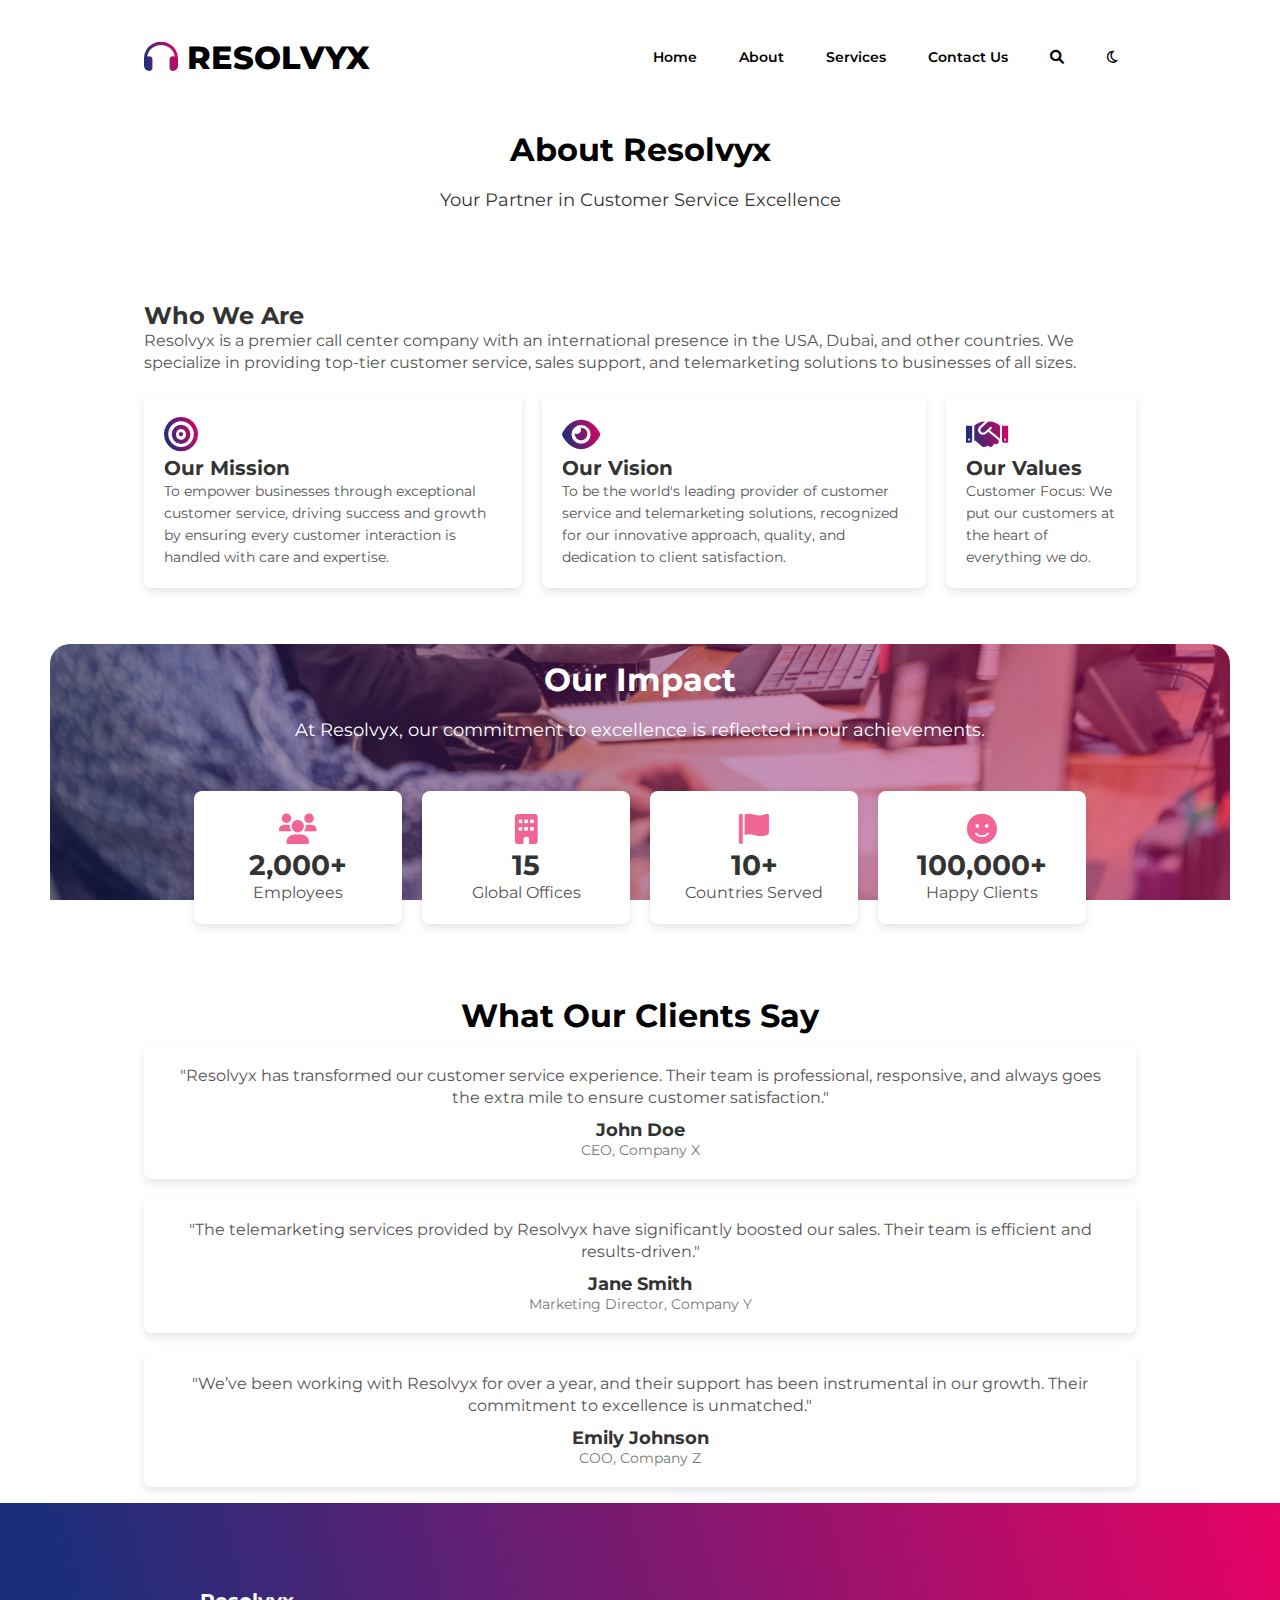
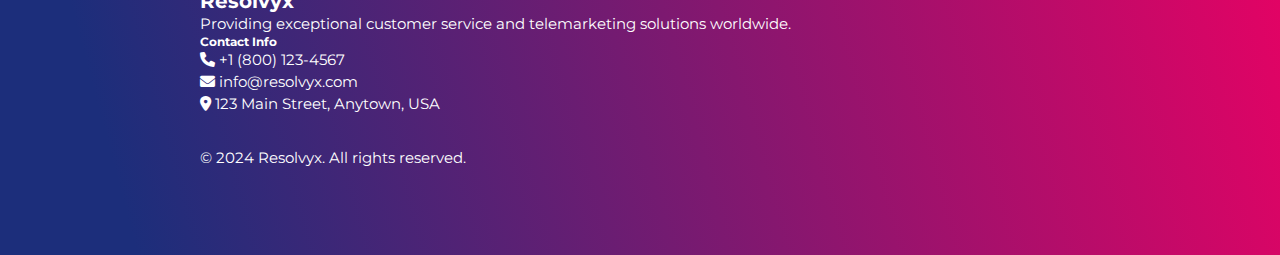
<file: aboutus.html>
<!DOCTYPE html>
<html lang="en">

<head>
    <meta charset="UTF-8">
    <meta http-equiv="X-UA-Compatible" content="IE=edge">
    <meta name="viewport" content="width=device-width, initial-scale=1.0">
    <title>Resolvyx - Home</title>
    <!-- font family -->
    <link rel="preconnect" href="https://fonts.googleapis.com">
    <link rel="preconnect" href="https://fonts.gstatic.com" crossorigin>
    <link href="https://fonts.googleapis.com/css2?family=Montserrat&family=Roboto:wght@100&display=swap"
        rel="stylesheet" />
    <link
        href="https://fonts.googleapis.com/css2?family=Montserrat:wght@400;800&family=Roboto:wght@100;700;900&display=swap"
        rel="stylesheet">
    <link rel="stylesheet" href="https://cdnjs.cloudflare.com/ajax/libs/font-awesome/6.0.0/css/all.min.css"
        integrity="sha512-9usAa10IRO0HhonpyAIVpjrylPvoDwiPUiKdWk5t3PyolY1cOd4DSE0Ga+ri4AuTroPR5aQvXU9xC6qOPnzFeg=="
        crossorigin="anonymous" referrerpolicy="no-referrer" />
    <link rel="stylesheet" href="/style.css">
    <style>
        /* Drawer styles */
        .drawer {
            position: fixed;
            top: 0;
            right: 0;
            width: 250px;
            height: 100%;
            background-color: white;
            box-shadow: 0 0 10px rgba(0, 0, 0, 0.3);
            transform: translateX(100%);
            transition: transform 0.3s ease;
            z-index: 1000;
        }
        
        .drawer.open {
            transform: translateX(0);
        }

        .drawer ul {
            list-style-type: none;
            padding: 20px;
            margin: 0;
        }

        .drawer ul li {
            margin: 15px 0;
        }

        .drawer ul li a {
            text-decoration: none;
            color: black;
            font-weight: bold;
        }

        .menu-button {
            background: none;
            border: none;
            font-size: 24px;
            color: black;
            cursor: pointer;
        }

        .menu-button i {
            font-size: 24px;
        }

        @media (min-width: 768px) {
            .drawer {
                display: none;
            }

            .menu-button {
                display: none;
            }
        }
    </style>
</head>

<body>
    <!-- header start -->
    <header class="section">
        <div class="container">
            <div class="top-header">
                <div class="logo">
                    <h1> <span class="gradient-icon"><i class="fa fa-headphones"></i></span> RESOLVYX</h1>
                </div>
                <button class="menu-button" id="menu-toggle">
                    <i class="fa fa-bars"></i>
                </button>
                <nav>
                    <ul>
                        <li class="list"><a href="/index.html">Home</a></li>
                        <li class="list"><a href="/aboutus.html">About</a></li>
                        <li class="list"><a href="/services.html">Services</a></li>
                        <li class="list"><a href="/contactus.html">Contact Us</a></li>
                        <li><i class="fa-solid fa-magnifying-glass"></i></li>
                        <li><i class="fa-regular fa-moon"></i></li>
                    </ul>
                </nav>
            </div>
        </div>
    </header>
    <!-- header end -->

    <!-- Drawer start -->
    <div class="drawer" id="drawer">
        <ul>
            <li><a href="/index.html">Home</a></li>
            <li><a href="/aboutus.html">About</a></li>
            <li><a href="/services.html">Services</a></li>
            <li><a href="/contactus.html">Contact Us</a></li>
        </ul>
    </div>
    <!-- Drawer end -->

    <!-- about section start -->
    <div class="about-section"> <!-- Update class name if needed -->
        <div class="container">
            <div class="section-title">
                <h2 style="color: black;">About Resolvyx</h2>
                <p>Your Partner in Customer Service Excellence</p>
            </div>
            <div class="sizedbox"></div>
            <div class="about-content"> <!-- Update class name if needed -->
                <div class="about-details">
                    <div class="about-details-inner">
                        <h3>Who We Are</h3>
                        <p>Resolvyx is a premier call center company with an international presence in the USA, Dubai, and other countries. We specialize in providing top-tier customer service, sales support, and telemarketing solutions to businesses of all sizes.</p>
                    </div>
                    <div class="about-mission-vision-values"> <!-- Update class name if needed -->
                        <div class="mission">
                            <span class="gradient-icon">
                                <i class="fa-solid fa-bullseye"></i>
                            </span>
                            <h3>Our Mission</h3>
                            <p>To empower businesses through exceptional customer service, driving success and growth by ensuring every customer interaction is handled with care and expertise.</p>
                        </div>
                        <div class="vision">
                            <span class="gradient-icon">
                                <i class="fa-solid fa-eye"></i>
                            </span>
                            <h3>Our Vision</h3>
                            <p>To be the world's leading provider of customer service and telemarketing solutions, recognized for our innovative approach, quality, and dedication to client satisfaction.</p>
                        </div>
                        <div class="values">
                            <span class="gradient-icon">
                                <i class="fa-solid fa-handshake"></i>
                            </span>
                            <h3>Our Values</h3>
                            <p>
                                Customer Focus: We put our customers at the heart of everything we do.
                            </p>
                        </div>
                    </div>
                </div>
            </div>
        </div>
    </div>
    <!-- about section end -->
    <div class="sizedbox"></div>
    <div class="sizedbox"></div>
    <!-- statistics start -->
    <div class="img-section2"> <!-- Update class name if needed -->
        <div class="container">
            <div class="section-title">
                <h2 style="color: white;">Our Impact</h2>
                <p style="color: white;">At Resolvyx, our commitment to excellence is reflected in our achievements.</p>
            </div>
            <div class="statistics-box"> <!-- Update class name if needed -->
                <div class="statistics-item">
                    <span> <i class="fa fa-users"></i> </span>
                    <h2>2,000+</h2>
                    <p>Employees</p>
                </div>
                <div class="statistics-item">
                    <span> <i class="fa fa-building"></i> </span>
                    <h2>15</h2>
                    <p>Global Offices</p>
                </div>
                <div class="statistics-item">
                    <span><i class="fa fa-flag"></i> </span>
                    <h2>10+</h2>
                    <p>Countries Served</p>
                </div>
                <div class="statistics-item">
                    <span><i class="fa fa-smile"></i> </span>
                    <h2>100,000+</h2>
                    <p>Happy Clients</p>
                </div>
            </div>
        </div>
    </div>
    <!-- statistics end -->
    <div class="sizedbox"></div>
    <div class="sizedbox"></div>

    <!-- testimonials start -->
    <div class="testimonials-section"> <!-- Update class name if needed -->
        <div class="container">
            <div class="section-title">
                <h2 style="color: black;">What Our Clients Say</h2>
            </div>
            <div class="testimonials-box"> <!-- Update class name if needed -->
                <div class="testimonial">
                    <p>"Resolvyx has transformed our customer service experience. Their team is professional, responsive, and always goes the extra mile to ensure customer satisfaction."</p>
                    <h3>John Doe</h3>
                    <span>CEO, Company X</span>
                </div>
                <div class="testimonial">
                    <p>"The telemarketing services provided by Resolvyx have significantly boosted our sales. Their team is efficient and results-driven."</p>
                    <h3>Jane Smith</h3>
                    <span>Marketing Director, Company Y</span>
                </div>
                <div class="testimonial">
                    <p>"We’ve been working with Resolvyx for over a year, and their support has been instrumental in our growth. Their commitment to excellence is unmatched."</p>
                    <h3>Emily Johnson</h3>
                    <span>COO, Company Z</span>
                </div>
            </div>
        </div>
    </div>
    <!-- testimonials end -->
    <div class="sixedbox"></div>
    <div class="sixedbox"></div>
    <!-- footer start -->
    <footer>
        <div class="footer-main">
            <div class="container">
                <div class="footer-box">
                    <div class="footer-logo">
                        <h1>Resolvyx</h1>
                    </div>
                    <p>Providing exceptional customer service and telemarketing solutions worldwide.</p>
                </div>
                
                <div class="footer-box">
                    <h3>Contact Info</h3>
                    <p><i class="fa-solid fa-phone"></i> +1 (800) 123-4567</p>
                    <p><i class="fa-solid fa-envelope"></i> info@resolvyx.com</p>
                    <p><i class="fa-solid fa-map-marker-alt"></i> 123 Main Street, Anytown, USA</p>
                </div>
            </div>
        </div>
        <div class="footer-bottom">
            <div class="container">
                <p>&copy; 2024 Resolvyx. All rights reserved.</p>
            </div>
        </div>
    </footer>
    <!-- footer end -->

    <!-- JavaScript for drawer toggle -->
    <script>
        document.getElementById('menu-toggle').addEventListener('click', function() {
            var drawer = document.getElementById('drawer');
            drawer.classList.toggle('open');
        });
    </script>
</body>

</html>
</file>
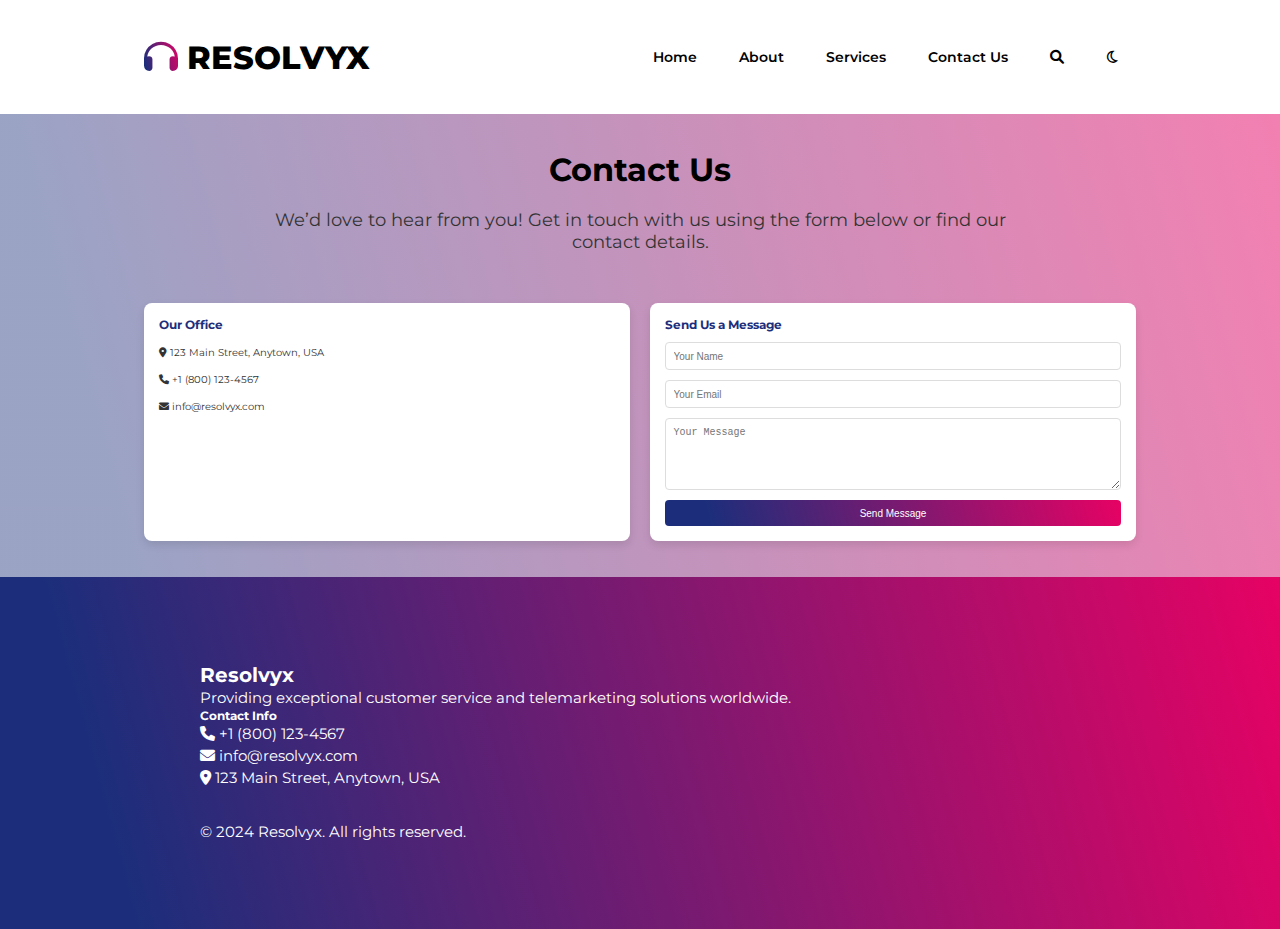
<file: contactus.html>
<!DOCTYPE html>
<html lang="en">

<head>
    <meta charset="UTF-8">
    <meta http-equiv="X-UA-Compatible" content="IE=edge">
    <meta name="viewport" content="width=device-width, initial-scale=1.0">
    <title>Resolvix - Contact Us</title>
    <!-- Font family -->
    <link rel="preconnect" href="https://fonts.googleapis.com">
    <link rel="preconnect" href="https://fonts.gstatic.com" crossorigin>
    <link href="https://fonts.googleapis.com/css2?family=Montserrat&family=Roboto:wght@100&display=swap" rel="stylesheet" />
    <link rel="stylesheet" href="https://cdnjs.cloudflare.com/ajax/libs/font-awesome/6.0.0/css/all.min.css" integrity="sha512-9usAa10IRO0HhonpyAIVpjrylPvoDwiPUiKdWk5t3PyolY1cOd4DSE0Ga+ri4AuTroPR5aQvXU9xC6qOPnzFeg==" crossorigin="anonymous" referrerpolicy="no-referrer" />
    <link rel="stylesheet" href="/style.css">
    <style>
        /* Contact Section Styles */
        .contact-section {
            background: var(--gradient-color-opacity);
            padding: 2rem 0;
        }

        .contact-content {
            display: flex;
            justify-content: space-between;
            gap: 2rem;
        }

        .contact-details, .contact-form {
            flex: 1;
        }

        .contact-details {
            background: #fff;
            padding: 1.5rem;
            border-radius: 8px;
            box-shadow: 0 4px 8px rgba(0, 0, 0, 0.1);
        }

        .contact-details h3 {
            color: #1c2e7b;
            margin-bottom: 1rem;
        }

        .contact-details p {
            margin: 0.5rem 0;
            font-size: 1rem;
            color: #333;
        }

        .contact-form {
            background: #fff;
            padding: 1.5rem;
            border-radius: 8px;
            box-shadow: 0 4px 8px rgba(0, 0, 0, 0.1);
        }

        .contact-form h3 {
            color: #1c2e7b;
            margin-bottom: 1rem;
        }

        .contact-form form {
            display: flex;
            flex-direction: column;
            gap: 1rem;
        }

        .contact-form input, .contact-form textarea {
            padding: 0.75rem;
            border: 1px solid #ddd;
            border-radius: 4px;
            font-size: 1rem;
        }

        .contact-form input:focus, .contact-form textarea:focus {
            border-color: #1c2e7b;
            outline: none;
            box-shadow: 0 0 0 2px rgba(28, 46, 123, 0.2);
        }

        .contact-form .submit-btn {
            background: var(--gradient-color);
            color: #fff;
            padding: 0.75rem;
            border: none;
            border-radius: 4px;
            cursor: pointer;
            font-size: 1rem;
            transition: background 0.3s ease;
        }

        .contact-form .submit-btn:hover {
            background: linear-gradient(75deg, #1c2e7b, #e60264);
        }
        
        /* Drawer styles */
        .drawer {
            position: fixed;
            top: 0;
            right: 0;
            width: 250px;
            height: 100%;
            background-color: white;
            box-shadow: 0 0 10px rgba(0, 0, 0, 0.3);
            transform: translateX(100%);
            transition: transform 0.3s ease;
            z-index: 1000;
        }
        
        .drawer.open {
            transform: translateX(0);
        }

        .drawer ul {
            list-style-type: none;
            padding: 20px;
            margin: 0;
        }

        .drawer ul li {
            margin: 15px 0;
        }

        .drawer ul li a {
            text-decoration: none;
            color: black;
            font-weight: bold;
        }

        .menu-button {
            background: none;
            border: none;
            font-size: 24px;
            color: black;
            cursor: pointer;
        }

        .menu-button i {
            font-size: 24px;
        }

        @media (min-width: 768px) {
            .drawer {
                display: none;
            }

            .menu-button {
                display: none;
            }
        }
    
    </style>
</head>

<body>
    <!-- Header start -->
    <header class="section">
        <div class="container">
            <div class="top-header">
                <div class="logo">
                    <h1><span class="gradient-icon"><i class="fa fa-headphones"></i></span> RESOLVYX</h1>
                </div>
                <button class="menu-button">
                    <i class="fa fa-bars"></i>
                </button>
                <nav>
                    <ul>
                        <li class="list"><a href="/index.html">Home</a></li>
                        <li class="list"><a href="/aboutus.html">About</a></li>
                        <li class="list"><a href="/services.html">Services</a></li>
                        <li class="list"><a href="/contactus.html">Contact Us</a></li>
                        <li><i class="fa-solid fa-magnifying-glass"></i></li>
                        <li><i class="fa-regular fa-moon"></i></li>
                    </ul>
                </nav>
            </div>
        </div>
    </header>
    <!-- Header end -->
    <!-- Drawer start -->
    <div class="drawer" id="drawer">
        <ul>
            <li><a href="/index.html">Home</a></li>
            <li><a href="/aboutus.html">About</a></li>
            <li><a href="/services.html">Services</a></li>
            <li><a href="/contactus.html">Contact Us</a></li>
        </ul>
    </div>
    <!-- Drawer end -->

    <!-- Contact Us Section start -->
    <div class="contact-section">
        <div class="container">
            <div class="section-title">
                <h2 style="color: black;">Contact Us</h2>
                <p>We’d love to hear from you! Get in touch with us using the form below or find our contact details.</p>
            </div>
            <div class="contact-content">
                <div class="contact-details">
                    <h3>Our Office</h3>
                    <p><i class="fa-solid fa-map-marker-alt"></i> 123 Main Street, Anytown, USA</p>
                    <p><i class="fa-solid fa-phone"></i> +1 (800) 123-4567</p>
                    <p><i class="fa-solid fa-envelope"></i> info@resolvyx.com</p>
                </div>
                <div class="contact-form">
                    <h3>Send Us a Message</h3>
                    <form action="#" method="post">
                        <input type="text" name="name" placeholder="Your Name" required>
                        <input type="email" name="email" placeholder="Your Email" required>
                        <textarea name="message" placeholder="Your Message" rows="5" required></textarea>
                        <button type="submit" class="submit-btn">Send Message</button>
                    </form>
                </div>
            </div>
        </div>
    </div>

    <!-- Footer start -->
    <footer>
        <div class="footer-main">
            <div class="container">
                <div class="footer-box">
                    <div class="footer-logo">
                        <h1>Resolvyx</h1>
                    </div>
                    <p>Providing exceptional customer service and telemarketing solutions worldwide.</p>
                </div>
                <div class="footer-box">
                    <h3>Contact Info</h3>
                    <p><i class="fa-solid fa-phone"></i> +1 (800) 123-4567</p>
                    <p><i class="fa-solid fa-envelope"></i> info@resolvyx.com</p>
                    <p><i class="fa-solid fa-map-marker-alt"></i> 123 Main Street, Anytown, USA</p>
                </div>
            </div>
        </div>
        <div class="footer-bottom">
            <div class="container">
                <p>&copy; 2024 Resolvyx. All rights reserved.</p>
            </div>
        </div>
    </footer>
    <script>
       document.querySelector('.menu-button').addEventListener('click', function() {
    var drawer = document.getElementById('drawer');
    drawer.classList.toggle('open');
});

    </script>
    <!-- Footer end -->
</body>

</html>
</file>
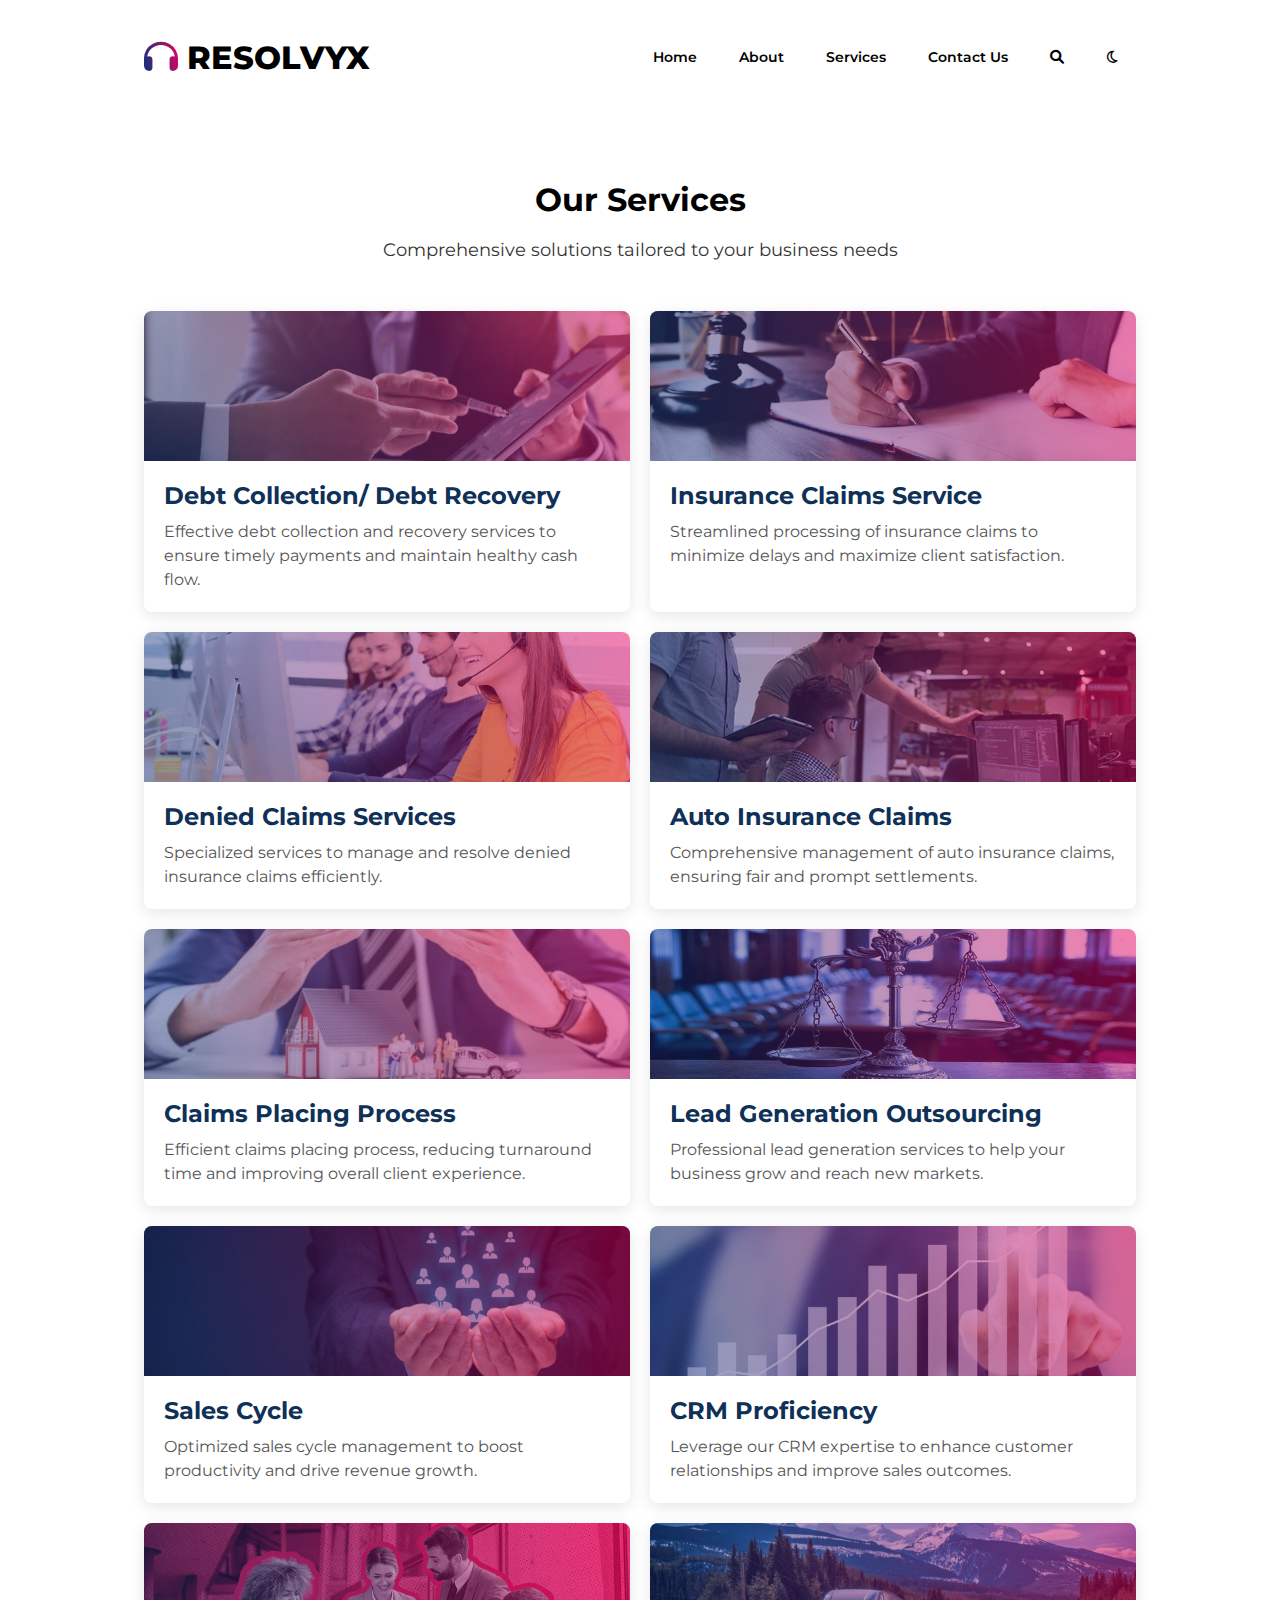
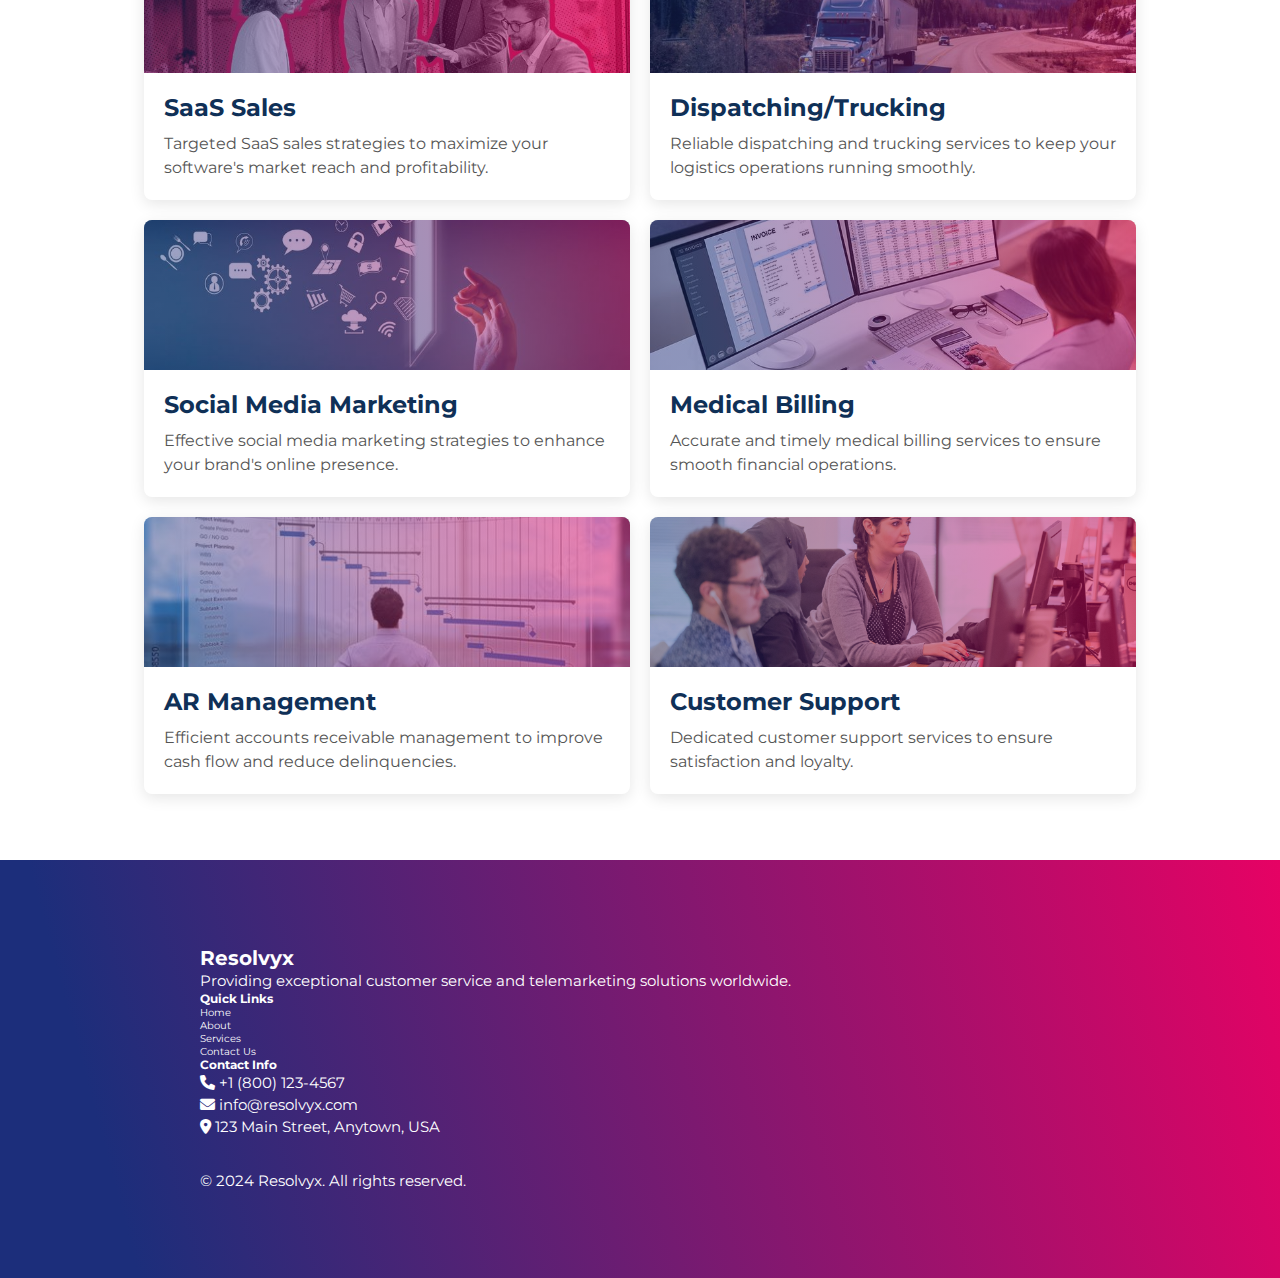
<file: services.html>
<!DOCTYPE html>
<html lang="en">

<head>
    <meta charset="UTF-8">
    <meta http-equiv="X-UA-Compatible" content="IE=edge">
    <meta name="viewport" content="width=device-width, initial-scale=1.0">
    <title>Resolvyx - Services</title>
    <!-- font family -->
    <link rel="preconnect" href="https://fonts.googleapis.com">
    <link rel="preconnect" href="https://fonts.gstatic.com" crossorigin>
    <link href="https://fonts.googleapis.com/css2?family=Montserrat&family=Roboto:wght@100&display=swap"
        rel="stylesheet" />
    <link
        href="https://fonts.googleapis.com/css2?family=Montserrat:wght@400;800&family=Roboto:wght@100;700;900&display=swap"
        rel="stylesheet">
    <link rel="stylesheet" href="https://cdnjs.cloudflare.com/ajax/libs/font-awesome/6.0.0/css/all.min.css"
        integrity="sha512-9usAa10IRO0HhonpyAIVpjrylPvoDwiPUiKdWk5t3PyolY1cOd4DSE0Ga+ri4AuTroPR5aQvXU9xC6qOPnzFeg=="
        crossorigin="anonymous" referrerpolicy="no-referrer" />
    <link rel="stylesheet" href="style.css">
    <style>
        /* Drawer styles */
        .drawer {
            position: fixed;
            top: 0;
            right: 0;
            width: 250px;
            height: 100%;
            background-color: white;
            box-shadow: 0 0 10px rgba(0, 0, 0, 0.3);
            transform: translateX(100%);
            transition: transform 0.3s ease;
            z-index: 1000;
        }
        
        .drawer.open {
            transform: translateX(0);
        }

        .drawer ul {
            list-style-type: none;
            padding: 20px;
            margin: 0;
        }

        .drawer ul li {
            margin: 15px 0;
        }

        .drawer ul li a {
            text-decoration: none;
            color: black;
            font-weight: bold;
        }

        .menu-button {
            background: none;
            border: none;
            font-size: 24px;
            color: black;
            cursor: pointer;
        }

        .menu-button i {
            font-size: 24px;
        }

        @media (min-width: 768px) {
            .drawer {
                display: none;
            }

            .menu-button {
                display: none;
            }
        }
    </style>
</head>

<body>
    <!-- header start -->
    <header class="section">
        <div class="container">
            <div class="top-header">
                <div class="logo">
                    <h1> <span class="gradient-icon"><i class="fa fa-headphones"></i></span> RESOLVYX</h1>
                </div>
                <button class="menu-button">
                    <i class="fa fa-bars"></i>
                </button>
                <nav>
                    <ul>
                        <li class="list"><a href="/index.html">Home</a></li>
                        <li class="list"><a href="/aboutus.html">About</a></li>
                        <li class="list"><a href="/services.html">Services</a></li>
                        <li class="list"><a href="/contactus.html">Contact Us</a></li>
                        <li><i class="fa-solid fa-magnifying-glass"></i></li>
                        <li><i class="fa-regular fa-moon"></i></li>
                    </ul>
                </nav>
            </div>
        </div>
    </header>
    <!-- header end -->
    <!-- Drawer start -->
    <div class="drawer" id="drawer">
        <ul>
            <li><a href="/index.html">Home</a></li>
            <li><a href="/aboutus.html">About</a></li>
            <li><a href="/services.html">Services</a></li>
            <li><a href="/contactus.html">Contact Us</a></li>
        </ul>
    </div>
    <!-- Drawer end -->

    <!-- services section start -->
    <div class="services-section">
        <div class="container">
            <div class="section-title">
                <h2 style="color: black;">Our Services</h2>
                <p>Comprehensive solutions tailored to your business needs</p>
            </div>
            <div class="services-container">
                <div class="service-card">
                    <div class="service-image" style="background-image: var(--gradient-color-opacity), url('banner6.jpeg');"></div>
                    <div class="service-content">
                        <h3>Debt Collection/ Debt Recovery</h3>
                        <p>Effective debt collection and recovery services to ensure timely payments and maintain healthy cash flow.</p>
                    </div>
                </div>
                <div class="service-card">
                    <div class="service-image" style="background-image: var(--gradient-color-opacity), url('banner7.jpeg');"></div>
                    <div class="service-content">
                        <h3>Insurance Claims Service</h3>
                        <p>Streamlined processing of insurance claims to minimize delays and maximize client satisfaction.</p>
                    </div>
                </div>
                <div class="service-card">
                    <div class="service-image" style="background-image: var(--gradient-color-opacity), url('banner8.jpeg');"></div>
                    <div class="service-content">
                        <h3>Denied Claims Services</h3>
                        <p>Specialized services to manage and resolve denied insurance claims efficiently.</p>
                    </div>
                </div>

                <div class="service-card">
                    <div class="service-image" style="background-image: var(--gradient-color-opacity), url('banner9.jpeg');"></div>
                    <div class="service-content">
                        <h3>Auto Insurance Claims</h3>
                        <p>Comprehensive management of auto insurance claims, ensuring fair and prompt settlements.</p>
                    </div>
                </div>
                <div class="service-card">
                    <div class="service-image" style="background-image: var(--gradient-color-opacity), url('banner10.jpeg');"></div>
                    <div class="service-content">
                        <h3>Claims Placing Process</h3>
                        <p>Efficient claims placing process, reducing turnaround time and improving overall client experience.</p>
                    </div>
                </div>
                <div class="service-card">
                    <div class="service-image" style="background-image: var(--gradient-color-opacity), url('banner11.jpeg');"></div>
                    <div class="service-content">
                        <h3>Lead Generation Outsourcing</h3>
                        <p>Professional lead generation services to help your business grow and reach new markets.</p>
                    </div>
                </div>
                <div class="service-card">
                    <div class="service-image" style="background-image: var(--gradient-color-opacity), url('banner12.jpeg');"></div>
                    <div class="service-content">
                        <h3>Sales Cycle</h3>
                        <p>Optimized sales cycle management to boost productivity and drive revenue growth.</p>
                    </div>
                </div>
                <div class="service-card">
                    <div class="service-image" style="background-image: var(--gradient-color-opacity), url('banner13.jpeg');"></div>
                    <div class="service-content">
                        <h3>CRM Proficiency</h3>
                        <p>Leverage our CRM expertise to enhance customer relationships and improve sales outcomes.</p>
                    </div>
                </div>
                <div class="service-card">
                    <div class="service-image" style="background-image: var(--gradient-color-opacity), url('banner14.jpeg');"></div>
                    <div class="service-content">
                        <h3>SaaS Sales</h3>
                        <p>Targeted SaaS sales strategies to maximize your software's market reach and profitability.</p>
                    </div>
                </div>
                <div class="service-card">
                    <div class="service-image" style="background-image: var(--gradient-color-opacity), url('banner15.jpeg');"></div>
                    <div class="service-content">
                        <h3>Dispatching/Trucking</h3>
                        <p>Reliable dispatching and trucking services to keep your logistics operations running smoothly.</p>
                    </div>
                </div>
                <div class="service-card">
                    <div class="service-image" style="background-image: var(--gradient-color-opacity), url('banner16.jpeg');"></div>
                    <div class="service-content">
                        <h3>Social Media Marketing</h3>
                        <p>Effective social media marketing strategies to enhance your brand's online presence.</p>
                    </div>
                </div>
                <div class="service-card">
                    <div class="service-image" style="background-image: var(--gradient-color-opacity), url('banner17.jpeg');"></div>
                    <div class="service-content">
                        <h3>Medical Billing</h3>
                        <p>Accurate and timely medical billing services to ensure smooth financial operations.</p>
                    </div>
                </div>
                <div class="service-card">
                    <div class="service-image" style="background-image: var(--gradient-color-opacity), url('banner18.jpeg');"></div>
                    <div class="service-content">
                        <h3>AR Management</h3>
                        <p>Efficient accounts receivable management to improve cash flow and reduce delinquencies.</p>
                    </div>
                </div>
                <div class="service-card">
                    <div class="service-image" style="background-image: var(--gradient-color-opacity), url('banner2.jpg');"></div>
                    <div class="service-content">
                        <h3>Customer Support</h3>
                        <p>Dedicated customer support services to ensure satisfaction and loyalty.</p>
                    </div>
                </div>
            </div>
        </div>
    </div>
    <!-- services section end -->

    <!-- footer start -->
    <footer>
        <div class="footer-main">
            <div class="container">
                <div class="footer-box">
                    <div class="footer-logo">
                        <h1>Resolvyx</h1>
                    </div>
                    <p>Providing exceptional customer service and telemarketing solutions worldwide.</p>
                </div>
                <div class="footer-box">
                    <h3>Quick Links</h3>
                    <ul>
                        <li><a href="index.html"></a>Home</li>
                        <li><a href="aboutus.html"></a>About</li>
                        <li><a href="services.html"></a>Services</li>
                        <li><a href="contactus.html"></a>Contact Us</li>
                    </ul>
                </div>
                <div class="footer-box">
                    <h3>Contact Info</h3>
                    <p><i class="fa-solid fa-phone"></i> +1 (800) 123-4567</p>
                    <p><i class="fa-solid fa-envelope"></i> info@resolvyx.com</p>
                    <p><i class="fa-solid fa-map-marker-alt"></i> 123 Main Street, Anytown, USA</p>
                </div>
            </div>
        </div>
        <div class="footer-bottom">
            <div class="container">
                <p>&copy; 2024 Resolvyx. All rights reserved.</p>
            </div>
        </div>
    </footer>
    <script>
       document.querySelector('.menu-button').addEventListener('click', function() {
    var drawer = document.getElementById('drawer');
    drawer.classList.toggle('open');
});

    </script>
    <!-- footer end -->
</body>

</html>
</file>
<file: style.css>
* {
    margin: 0;
    padding: 0;
    box-sizing: border-box;
    list-style: none;
}
body {
    font-family: 'Montserrat', sans-serif;
}
:root{
    --primary-color : rgb(231, 5, 102);
    --secondary-color:#1A2C79;
    --gradient-color: linear-gradient(75deg, #1c2e7b 10%, #e60264);
    --gradient-color-opacity: linear-gradient(75deg, #1c2e7b70 10%, #e6026480) ;

}
/* 1rem-> 16 px
html->font-size ->10px
1rem-> 10px*/

html {
    font-size: 62.5%;
}
p {
    font-size: 1.5rem;
    line-height: 2.2rem;
}

@media screen and (max-width:768px) {
    html {
        font-size: 50%;
    }

}

/* common changes end */

/* common css classes start */

.section {
    width: 100%;
}
.container {
    margin: 0 auto;
    padding: 1.6rem;

}
.btn{
    padding: 1rem 2.4rem;
    font-size: 1.6rem;
    background-color: transparent;
    border: .2rem solid black;
    border-radius: .6rem;
    transition: .6s;
}



.btn-white{
    background-color: white;
    border-color: white;
    color: var(--secondary-color);
}

.btn-primary {
    background-color: var(--primary-color);
    border-color: var(--primary-color);
    color: white;

}
.btn-primary:hover {
    background-color: transparent;
    color: var(--primary-color);

}
.btn-white:hover {
    background-color: transparent;
    color: white;

}
.py-5 {
    padding: 6rem 0;
}
.gradient-icon {
    background-image:var(--gradient-color);
    color: transparent;
    background-clip: text;
    -webkit-background-clip: text;
    font-size: 3.4rem;
}
.section-title {
    width: 80%;
    margin: 0 auto;
    text-align: center;
}
.section-title h2{
    font-size: 3.2rem;
}
.section-title p{
    padding: 1rem 0;
}
@media screen and (max-width: 768px) {
    .section-title {

        width: 100%;
    }

}


/*
<=576px
>=576px
 >=768px
 >=992px
 >=1200px
 >=1400px*/


/* phone */
 @media screen and (max-width : 578px) {
     .container{
         width: 100%;
        }
     }

 /* tablet */
   @media screen and (min-width: 578px) {
     .container {

         width: 540px;


     }
 }

  /* small desktop */

 @media screen and (min-width: 768px) {
     .container {

         width: 740px;
     }
 }

  /* laptop */

 @media screen and (min-width: 992px) {
    .container{

        width: 960px;
    }
 }
    /* large laptop */

  @media screen and (min-width: 1200px) {
        .container{
            width: 1140px;
        }
    }

        /* extra largelaptop */

  @media screen and (min-width: 1400px) {
            .container{
         width: 1360px;
            }
        }

        /* common css classes end */
        /* header start */
        .top-section  {
            /* background-color: skyblue; */
            background-image: var(--gradient-color-opacity), url(banner3.jpg);
            background-size: cover;
            background-position: center;
            color: white;
            background-color: #ffffff;
        }
        .img-section  {
            /* background-color: skyblue; */
            background-image: var(--gradient-color-opacity), url(banner2.jpg);
            background-size: cover;
            background-position: top;
            color: white;
            background-color: #ffffff;
        }
        .sizedbox{
            height: 20px;
        }
        .img-section2 {
            /* background-color: skyblue; */
            background-image: var(--gradient-color-opacity), url(banner2.jpg);
            background-size: cover;
            background-position: center;
            background-attachment: fixed;
            color: white;
            background-color: #ffffff;
            margin-left: 50px;
            margin-right: 50px;
            border-radius: 20px;

        }
        .top-header {
            display: flex;
            align-items: center;
            justify-content: space-between;
            padding: 2rem 0;
         }

         .top-header nav ul{
             display: flex;
             font-size: 1.4rem;
             gap: 1rem;
             font-weight: 600;
             text-transform: capitalize;
         }
         .logo h1{
             font-size:3.2rem;
             font-weight: 800;
         }
         .top-header nav ul li {
            padding: 0.8rem 1.6rem;
            transition-duration: 0.4s;
            position: relative;
            cursor: pointer;
            color: var(--default-text-color); /* Ensure this is the color you want */
        }
        
        .top-header nav ul li a {
            color: inherit;
            text-decoration: none;
        }
        
        .top-header nav ul li a:visited {
            color: inherit; /* Ensure visited links do not change color */
        }
        
        .top-header nav ul li::before {
            content: "";
            position: absolute;
            width: 100%;
            height: 0.2rem;
            background-color: var(--primary-color);
            bottom: 0;
            left: 0;
            transition: 0.6s;
            transform: scale(0);
        }
        
        .top-header nav ul li:hover::before {
            width: 100%;
            transform: scale(1);
        }
        
        .top-header nav ul li:hover {
            color: var(--primary-color);
        }
        
          /* header end */


          /* landing start */
          .landing-desp-section{
             padding: 15rem 0;

          }

          .landing-desp-main .landing-desp-box{
              width: 50%;
              display: flex;
              flex-direction: column;
              align-items:  flex-start;
              gap: 2rem;

          }
          .landing-desp-main .landing-desp-box h1{
              font-size: 4.2rem;

          }
          .menu-button{
              display: none;
          }
           /* landing end */
          /* media Query */
          @media screen and (max-width: 992px ) {
              .top-header nav {
                  display: none;
              }
              .menu-button{
                  font-size: 3.2rem;
                  background-color: transparent;
                  border: none;
                  color: white;
                  display: block;
              }
              .landing-desp-main .landing-desp-box{
                  width: 100%;
              }

          }
          /* about section strat */
          .about-section-container{
              display: grid;
              grid-template-columns: repeat(2, 1fr);
            }
            .about-section-container p{
                font-size: 1.6rem;

            }
          .about-section-box:nth-child(1) {

          }
          .about-section-box:nth-child(2) {
              background-color:rgb(60, 199, 60);
          }

          .about-section-upper-box {
              font-size: 2.0rem;
          }
          .about-section-lower-box {
              padding: 2rem 0;
              display: grid;
              grid-template-columns: repeat(2, 1fr);
              gap: 2rem;
          }
          .about-section-lower-inner-box h3{
          font-size: 2.4rem;
          margin: 1rem 0;
          }
          .about-section-box img{
              width: 100%;
              height: 100%;
              display: block;
              object-fit: cover;
          }
          @media screen and (max-width: 768px) {
            .about-section-container {
                grid-template-columns: repeat(1, 1fr);
              }

          }

          /* about section end */
        .service-section-container {
            display: grid;
            grid-template-columns: repeat(2,1fr);
            gap: 3rem;

        }
        .service-section-box
        {
             display: flex;
            gap: 2rem;
            padding: 5rem 4rem;
            transition-duration:0.6s;
        }

        .service-section-box:hover {

            box-shadow:  12px 12px 24px #b1b1b1,
                         -12px -12px 24px #ffffff;
        }

        .desp-box {

            display: flex;
            flex-direction: column;
            align-items: flex-start;
            gap: 1rem;
            padding: 0 2rem;

        }

        .desp-box h2 {
            font-size: 2.4rem;
            transition: 0.6s;

        }
        .desp-box button{
            padding: 1rem 2rem;
            background-color:transparent;
            border: none;
            font-size: 1.6rem;
        }
        .desp-box button i{
            transition: 0.6s;
        }
        .service-section-box:hover h2{
            color: var(--primary-color);
        }

        .service-section-box:hover button i{
            transform: translateX(1.6rem);
        }
        .service-button {
            text-align: center;
        }
        @media screen and (max-width:768px) {
            .service-section-container {
                grid-template-columns: repeat(1, 1fr);
            }
        }
        .statistics-section-main {
            padding: 10rem 0;
            background-image: var(--gradient-color-opacity), url(banner4.jpg);
            background-size: cover;
            background-position: center;
            color:white;
            text-decoration-color: #ffffff;
        }

        .statistics-section-container {
            display: grid;
            grid-template-columns: repeat(4, 1fr);
            color: white;
        }
        .statistics-section-box {
            text-align: center;
            display: flex;
            flex-direction: column;
            gap: 1rem;
            align-items: center;
            color: #ffffff;

        }
        .statistics-section-box span
        {
            font-size: 3.2rem;
        }
        @media screen and (max-width: 768px){
            .statistics-section-container{
                display:grid;
                grid-template-columns: repeat(2, 1fr);
                gap: 2rem;
            }
        }

        .testimonials-section-container {
            display: grid;
            grid-template-columns: repeat(3, 1fr);
            gap: 2rem;
            box-shadow:#e60264;

        }
        .testimonials-footer {
            display:flex;
            align-items: center;
            gap: 2rem;
            padding: 2rem 0;

        }
        .testimonials-footer img {
            border-radius: 50%;

        }
        .testimonials-footer h3{
            font-size: 1.6rem;
        }
        .testimonials-footer p{
            font-size:1.2rem
        }
        @media screen and (max-width: 768px) {
            .testimonials-section-container {
                display: grid;
                grid-template-columns: repeat(1, 1fr);
                gap: 4rem;

            }

        .testimonials-section-box {
            padding: 2rem;
            box-shadow: 12px 12px 24px #b1b1b1, -12px -12px 24px #ffffff;
        }
      }
    .latest-blog-section-container {
        display: grid;
        grid-template-columns: repeat(3 ,1fr);
        gap: 2rem;
    }
    .latest-blog-section-box2 {
        display: flex;


    }
    .latest-blog-section-sub-container1-py-2 {

        display: flex;
        flex-direction: column;
        gap: 2rem;


    }
    .latest-blog-section-main-container {
        display: flex;
        flex-direction: column;
        gap: 3rem;

    }
    .latest-blog-section-sub-container2 {
        background-color: rgba(218, 212, 212, 0.863);
        padding: 2rem;
    }
    .latest-blog-section-box3 {
        font-size: 20px;
    }
    .latest-blog-section-sub-box2 {
        color: var(--primary-color);
    }
    .latest-blog-section-sub-container2 {
        color: gray;

    }
    .latest-blog-section-box1 img {
        width: 100%;
              height: 100%;
              display: block;
              object-fit: cover;
    }
    @media screen and (max-width: 768px) {
        .latest-blog-section-container {
            display: grid;
            grid-template-columns: repeat(1, 1fr);
            gap: 2rem;
    }
}
    .latest-blog-section-main-container:hover  {
        box-shadow:  12px 12px 24px #b1b1b1,
                         -12px -12px 24px #ffffff;


    }
    .latest-blog-section-box3:hover {
        color: var(--primary-color);
    }
    .container-contact-main-box {
        display: grid;
        grid-template-columns: repeat(3, 1fr);
        gap: 2rem;

    }
    .contact-sub-box3 {
        display: flex;
       padding: 0 2rem 0 0rem;
        gap:    2rem;
        margin: 0  2rem 0  -8rem;
        text-align: center;



    }
    .contact-button-box button {
        background-color: var(--primary-color);
        color: white;
        border: none;
        border-radius: 0.5rem;
        font-size: 1.6rem;
        padding: 1rem 2rem;
    }
     .contact-button-box button:hover{
         background-color: transparent;
         color: var(--primary-color);

     }
     .contact-sub-box1 {
         text-align: center;
         display: flex;
         flex-direction: column;
         gap: 1rem;
         font-size: 1rem;
              }
     @media screen and (max-width: 768px) {
        .container-contact-main-box {

        display: grid;
        grid-template-columns: repeat(1, 1fr);
        gap: 2rem;
        }


     }
     @media screen and (max-width: 768px) {
        .contact-sub-box3{

        display: grid;
        grid-template-columns: repeat(1, 1fr);
        gap: 2rem;
        text-align: center;

        }
     }
     footer {
         background-image: var(--gradient-color);
         color:white;
         padding: 7rem ;
     }
     .footer-section-container {
         display: grid;
         grid-template-columns: repeat(5, 1fr);
     }
     .footer-section-box h2 {
         font-size:2rem ;
         margin-bottom: 3rem;
     }
     .footer-section-box ul{
         font-size: 1.6rem;
     }
     .footer-section-box ul li{
         line-height: 2;
     }
     .footer-section-box ul li i{
         margin-right: 1rem;
     }
     @media screen and (max-width: 768px) {

        .footer-section-container {
        display: grid;
        grid-template-columns: repeat(2, 1fr);
        gap: 2rem;
        }
        .footer-section-box h2 {
            font-size:2.4rem ;
         margin-bottom: 2rem;


        }
    }


.container {
    width: 80%;
    margin: 0 auto;
}


/* About Section */


.section-title h2 {
    font-size: 36px;
    color: #333;
    text-align: center;
}

.section-title p {
    font-size: 18px;
    color: #777;
    text-align: center;
}

.about-content {
    display: flex;
    justify-content: space-between;
    gap: 20px;
    margin-top: 20px;
}

.about-image img {
    max-width: 100%;
    border-radius: 8px;
}


.box{
    height: 20px;
}
.about-details-inner h3 {
    font-size: 24px;
    color: #333;
}

.about-details-inner p {
    font-size: 16px;
    color: #555;
}

.about-mission-vision-values {
    display: flex;
    gap: 20px;
    margin-top: 20px;
}

.mission, .vision, .values {
    background: #ffffff;
    padding: 20px;
    border-radius: 8px;
    box-shadow: 0 4px 8px rgba(0, 0, 0, 0.1);
}

.mission h3, .vision h3, .values h3 {
    font-size: 20px;
    color: #333;
}

.mission p, .vision p, .values p, .values ul {
    font-size: 14px;
    color: #555;
}

.values ul {
    list-style: disc;
    padding-left: 20px;
}

/* Statistics Section */


.statistics-box {
    display: flex;
    justify-content: space-around;
    margin-top: 20px;
}

.statistics-item {
    background: #ffffff;
    padding: 20px;
    border-radius: 8px;
    box-shadow: 0 4px 8px rgba(0, 0, 0, 0.1);
    text-align: center;
    flex: 1;
    margin: 0 10px;
}

.statistics-item span {
    font-size: 30px;
    color: #f06595;
}

.statistics-item h2 {
    font-size: 28px;
    color: #333;
}

.statistics-item p {
    font-size: 16px;
    color: #555;
}

/* Testimonials Section */


.testimonials-box {
    display: flex;
    flex-direction: column;
    gap: 20px;
}

.testimonial {
    background: #ffffff;
    padding: 20px;
    border-radius: 8px;
    box-shadow: 0 4px 8px rgba(0, 0, 0, 0.1);
    text-align: center;
}

.testimonial p {
    font-size: 16px;
    color: #555;
    margin: 0;
}

.testimonial h3 {
    font-size: 18px;
    color: #333;
    margin-top: 10px;
}

.testimonial span {
    display: block;
    font-size: 14px;
    color: #777;
}


.abtimgcontainer{
    margin-block: 30px;
    border-radius: 10%;
    height: 100px;
}
 .abtimg{
   width: auto;
}
.services-section {
    padding: 50px 0;
    background: #fff;
}

.section-title h2 {
    font-size: 32px;
    color: #00587a;
    text-align: center;
    margin-bottom: 10px;
}

.section-title p {
    font-size: 18px;
    color: #333;
    text-align: center;
    margin-bottom: 40px;
}

.services-container {
    display: flex;
    flex-wrap: wrap;
    justify-content: space-between;
    gap: 20px;
}

/* Desktop view */
.service-card {
    background: #fff;
    box-shadow: 0px 4px 15px rgba(0, 0, 0, 0.1);
    border-radius: 8px;
    overflow: hidden;
    flex: 1 1 calc(50% - 20px);
    display: flex;
    flex-direction: column;
    transition-duration: 0.6s;
}
.service-card:hover {
    box-shadow: 12px 12px 24px #b1b1b1, -12px -12px 24px #ffffff;
    transform: translate(10px);
}

.service-image {
    height: 150px;
    background-size: cover;
    background-position: center;
}

.service-content {
    padding: 20px;
}

.service-content h3 {
    font-size: 24px;
    color: #0f3057;
    margin-bottom: 10px;
}

.service-content p {
    font-size: 16px;
    color: #555;
    line-height: 1.5;
}

/* Mobile view */
@media (max-width: 768px) {
    .service-card {
        flex: 1 1 100%;
    }
}
</file>
